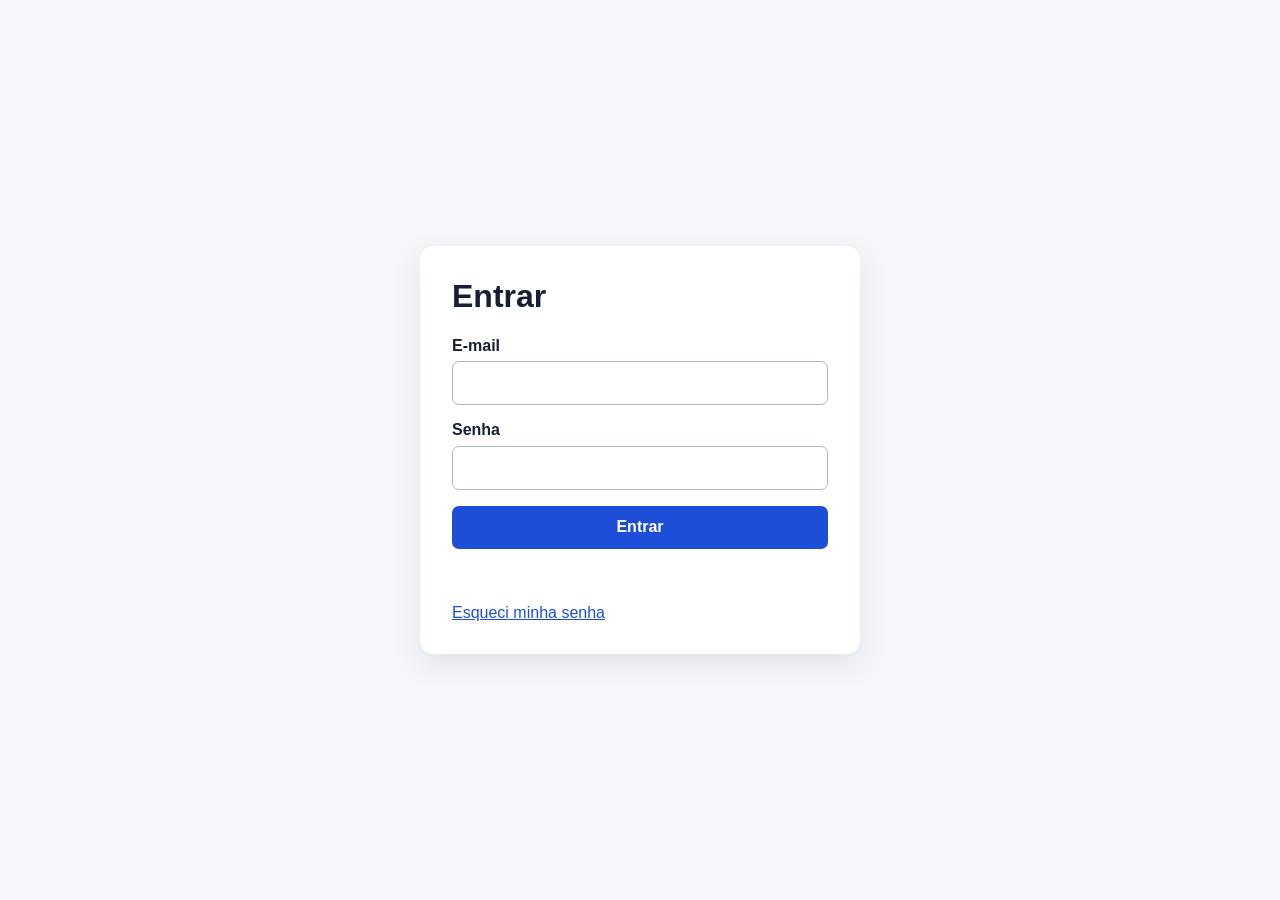
<file: frontend/index.html>
<!doctype html><html lang="pt-BR"><head><meta charset="utf-8"><meta name="viewport" content="width=device-width,initial-scale=1"><title>Gatekeeper</title><script>location.replace('login.html');</script></head><body></body></html>
</file>
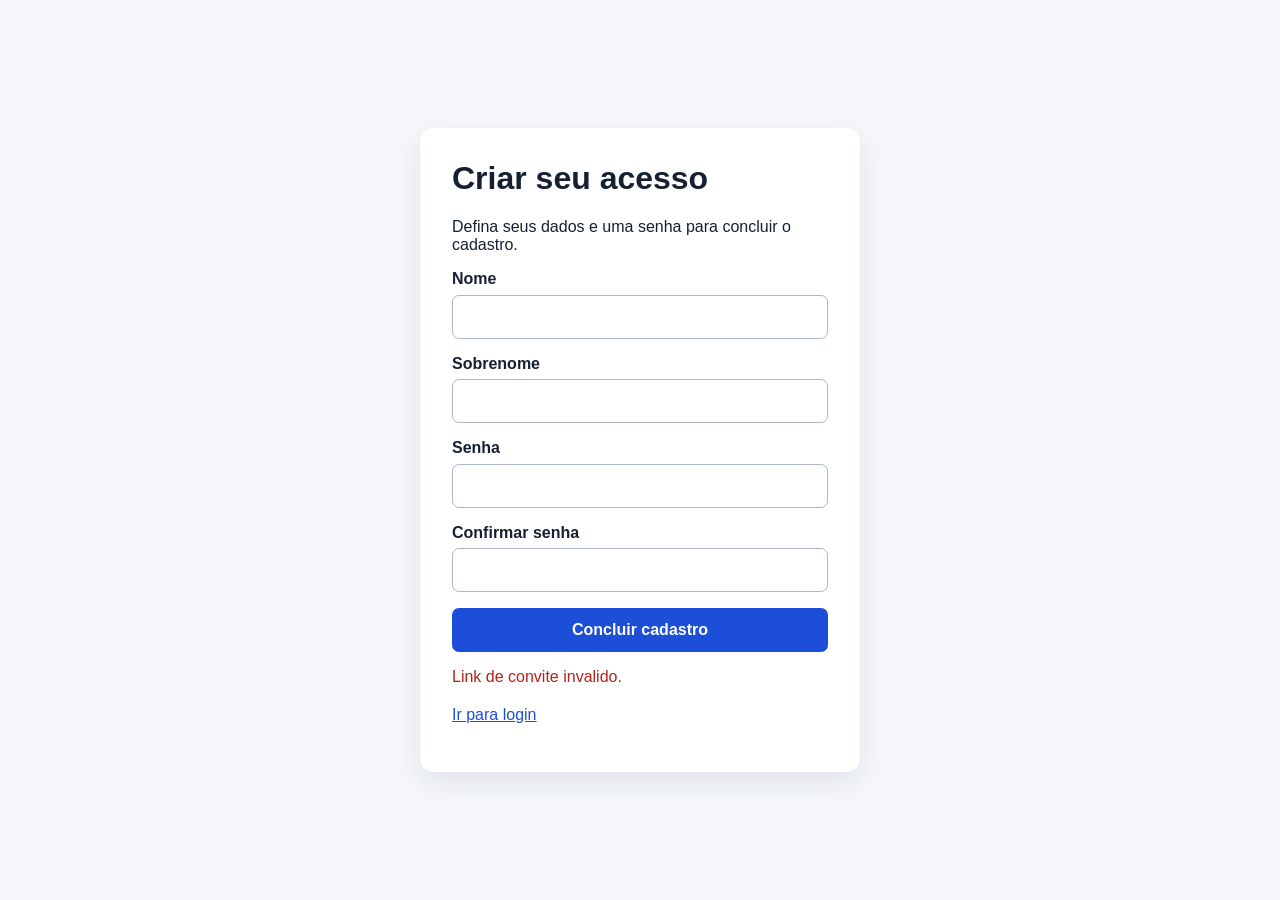
<file: frontend/aceitar-convite.html>
<!doctype html><html lang="pt-BR"><head><meta charset="utf-8"><meta name="viewport" content="width=device-width,initial-scale=1"><title>Criar acesso | Gatekeeper</title><link rel="stylesheet" href="assets/css/main.css"></head><body><main><h1>Criar seu acesso</h1><p>Defina seus dados e uma senha para concluir o cadastro.</p><form id="invite-form"><label>Nome<input name="nome" required autocomplete="given-name"></label><label>Sobrenome<input name="sobrenome" required autocomplete="family-name"></label><label>Senha<input name="senha" type="password" minlength="8" required autocomplete="new-password"></label><label>Confirmar senha<input name="confirmarSenha" type="password" minlength="8" required autocomplete="new-password"></label><button>Concluir cadastro</button></form><p id="message" class="message" role="status"></p><p class="links"><a href="login.html">Ir para login</a></p></main><script src="assets/js/config.js"></script><script src="assets/js/api.js"></script><script src="assets/js/app.js"></script><script>const message=document.querySelector('#message'),form=document.querySelector('#invite-form'),token=queryToken();if(!token){form.hidden=true;showMessage(message,'Link de convite invalido.',true)}form.addEventListener('submit',async e=>{e.preventDefault();const data=Object.fromEntries(new FormData(form));if(data.senha!==data.confirmarSenha)return showMessage(message,'As senhas nao coincidem.',true);try{const result=await Api.request('accept-registration-invite','POST',{...data,token});showMessage(message,result.message);form.reset();form.querySelector('button').disabled=true;setTimeout(()=>location.href='login.html',3000)}catch(error){showMessage(message,error.message,true)}});</script></body></html>
</file>
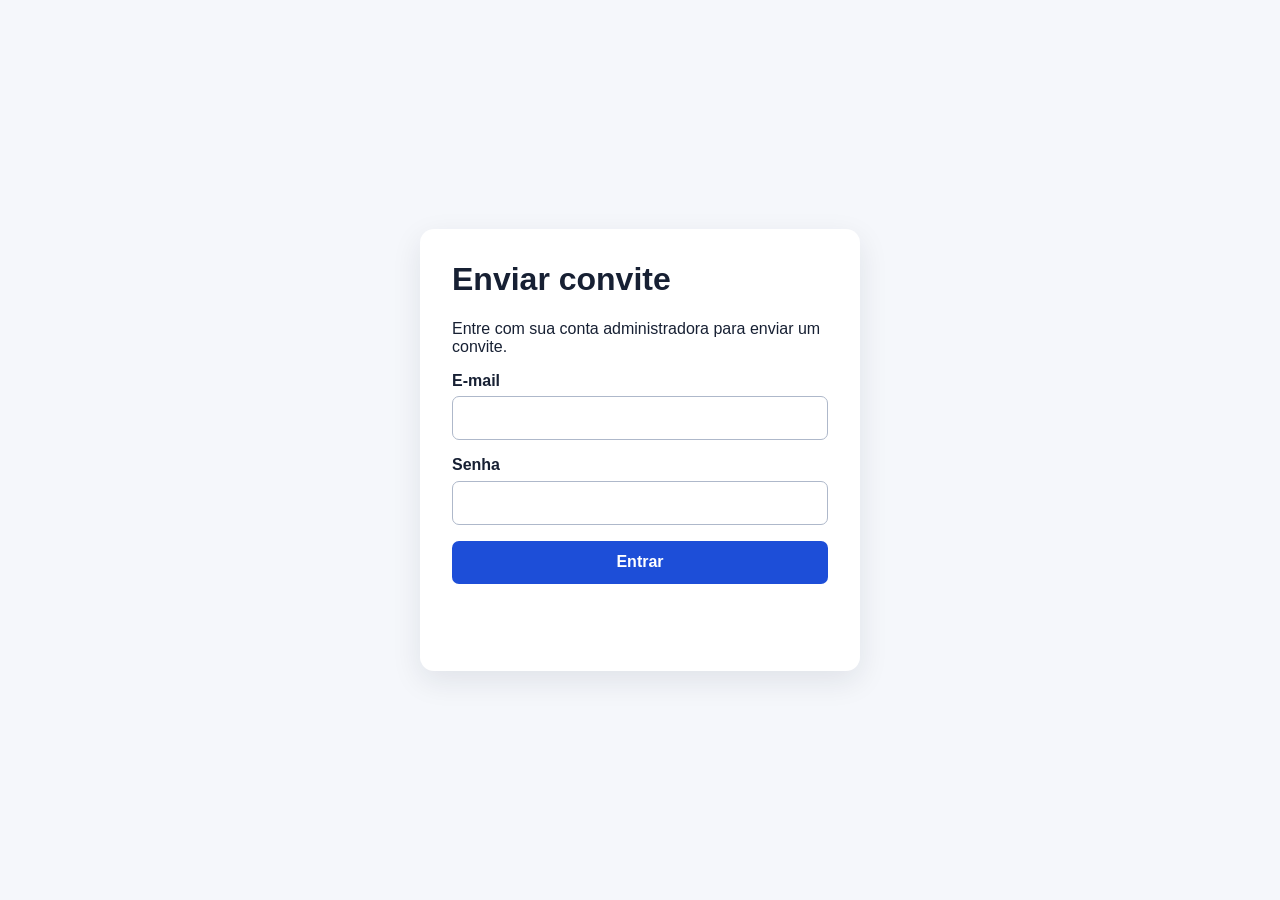
<file: frontend/admin-convites.html>
<!doctype html><html lang="pt-BR"><head><meta charset="utf-8"><meta name="viewport" content="width=device-width,initial-scale=1"><title>Enviar convite | Gatekeeper</title><link rel="stylesheet" href="assets/css/main.css"></head><body><main><h1>Enviar convite</h1><section id="login-section"><p>Entre com sua conta administradora para enviar um convite.</p><form id="login-form"><label>E-mail<input name="email" type="email" required autocomplete="email"></label><label>Senha<input name="senha" type="password" required autocomplete="current-password"></label><button>Entrar</button></form></section><section id="invite-section" hidden><p>Informe o e-mail de quem criará o acesso.</p><form id="invite-form"><label>E-mail<input name="email" type="email" required autocomplete="email"></label><button>Enviar convite</button></form><p class="links"><a href="admin-usuarios.html">Administrar usuários</a></p></section><p id="message" class="message" role="status"></p></main><script src="assets/js/config.js"></script><script src="assets/js/session.js"></script><script src="assets/js/api.js"></script><script src="assets/js/app.js"></script><script>const message=document.querySelector('#message'),loginSection=document.querySelector('#login-section'),inviteSection=document.querySelector('#invite-section');async function showInviteForm(){try{await Api.request('profile','GET',{},true);loginSection.hidden=true;inviteSection.hidden=false}catch(_){Session.clear();loginSection.hidden=false;inviteSection.hidden=true}}document.querySelector('#login-form').addEventListener('submit',async e=>{e.preventDefault();try{const result=await Api.request('login','POST',Object.fromEntries(new FormData(e.target)));Session.save(result.data.token);await showInviteForm()}catch(error){showMessage(message,error.message,true)}});document.querySelector('#invite-form').addEventListener('submit',async e=>{e.preventDefault();try{const result=await Api.request('create-registration-invite','POST',Object.fromEntries(new FormData(e.target)),true);showMessage(message,result.message);e.target.reset()}catch(error){showMessage(message,error.message,true)}});showInviteForm();</script></body></html>
</file>
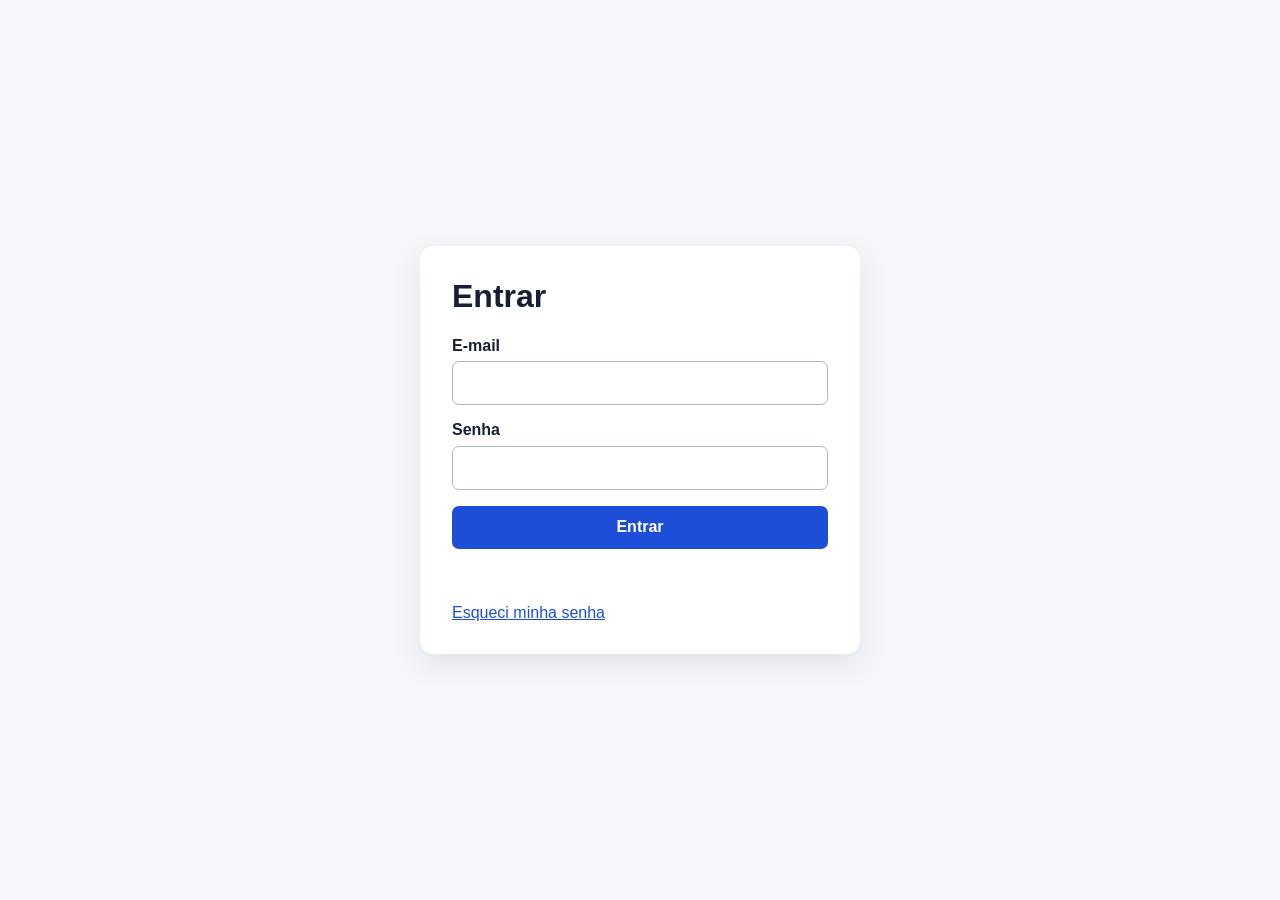
<file: frontend/admin-usuarios.html>
<!doctype html><html lang="pt-BR"><head><meta charset="utf-8"><meta name="viewport" content="width=device-width,initial-scale=1"><title>Administrar usuarios | Gatekeeper</title><link rel="stylesheet" href="assets/css/main.css"></head><body><main><h1>Usuarios</h1><p class="links"><a href="admin-convites.html">Enviar convite</a></p><p id="message" class="message" role="status"></p><div id="users">Carregando...</div></main><script src="assets/js/config.js"></script><script src="assets/js/session.js"></script><script src="assets/js/api.js"></script><script src="assets/js/app.js"></script><script>const message=document.querySelector('#message'),users=document.querySelector('#users');function esc(v){const e=document.createElement('span');e.textContent=v||'';return e.innerHTML}async function load(){try{const result=await Api.request('admin-users','GET',{},true);users.innerHTML=result.data.users.map(u=>`<article><strong>${esc(u.name)} ${esc(u.lastName)}</strong><br><small>${esc(u.email)} · ${esc(u.status)}</small><p><button data-user="${esc(u.id)}">Excluir usuario</button></p></article>`).join('')||'<p>Nenhum usuario.</p>';users.querySelectorAll('button[data-user]').forEach(button=>button.addEventListener('click',async()=>{if(!confirm('Excluir este usuario e suas sessoes?'))return;try{const result=await Api.request('admin-delete-user','POST',{userId:button.dataset.user},true);showMessage(message,result.message);load()}catch(error){showMessage(message,error.message,true)}}))}catch(error){Session.clear();location.replace('login.html')}}load();</script></body></html>
</file>
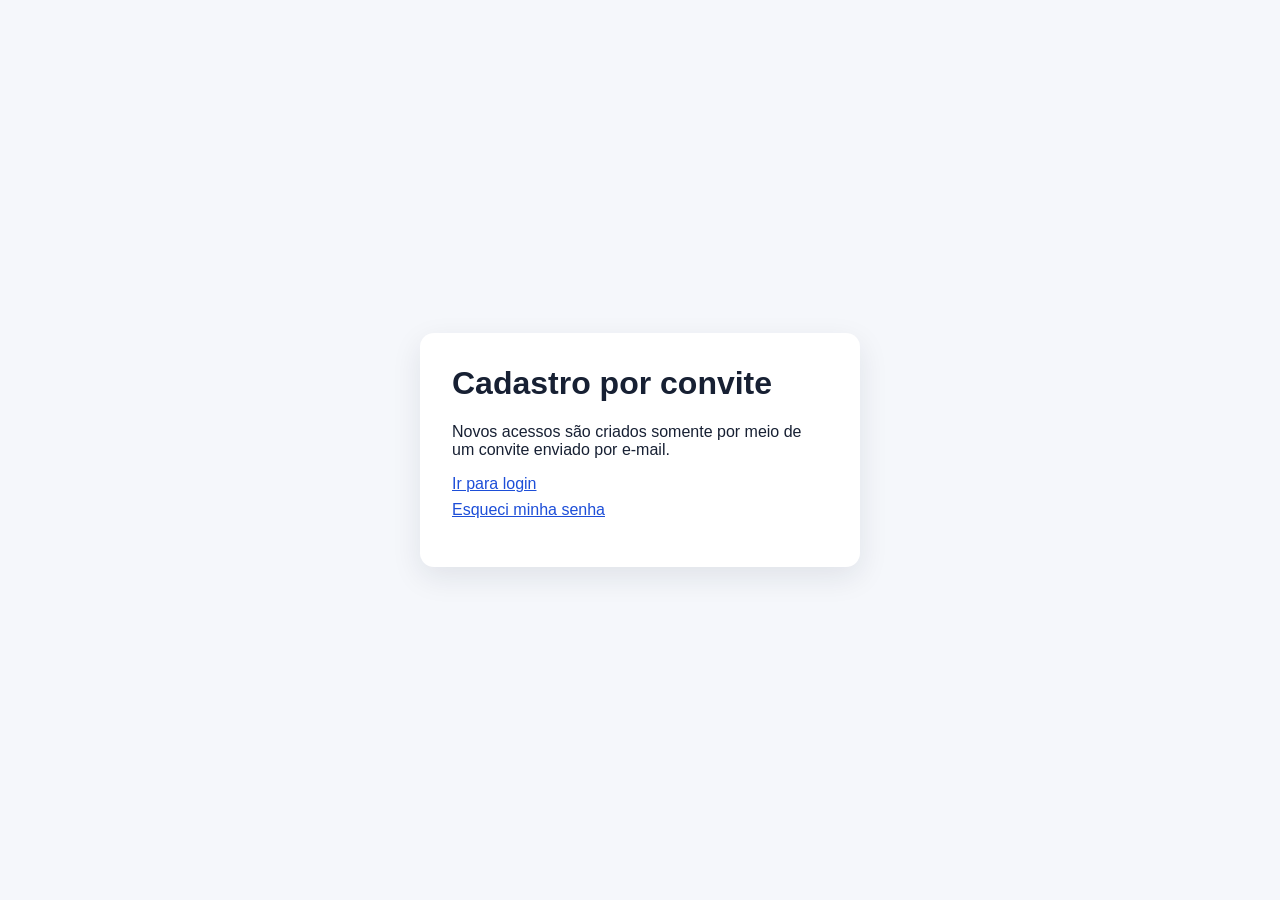
<file: frontend/cadastro.html>
<!doctype html><html lang="pt-BR"><head><meta charset="utf-8"><meta name="viewport" content="width=device-width,initial-scale=1"><title>Cadastro por convite | Gatekeeper</title><link rel="stylesheet" href="assets/css/main.css"></head><body><main><h1>Cadastro por convite</h1><p>Novos acessos são criados somente por meio de um convite enviado por e-mail.</p><p class="links"><a href="login.html">Ir para login</a><a href="recuperar-senha.html">Esqueci minha senha</a></p></main></body></html>
</file>
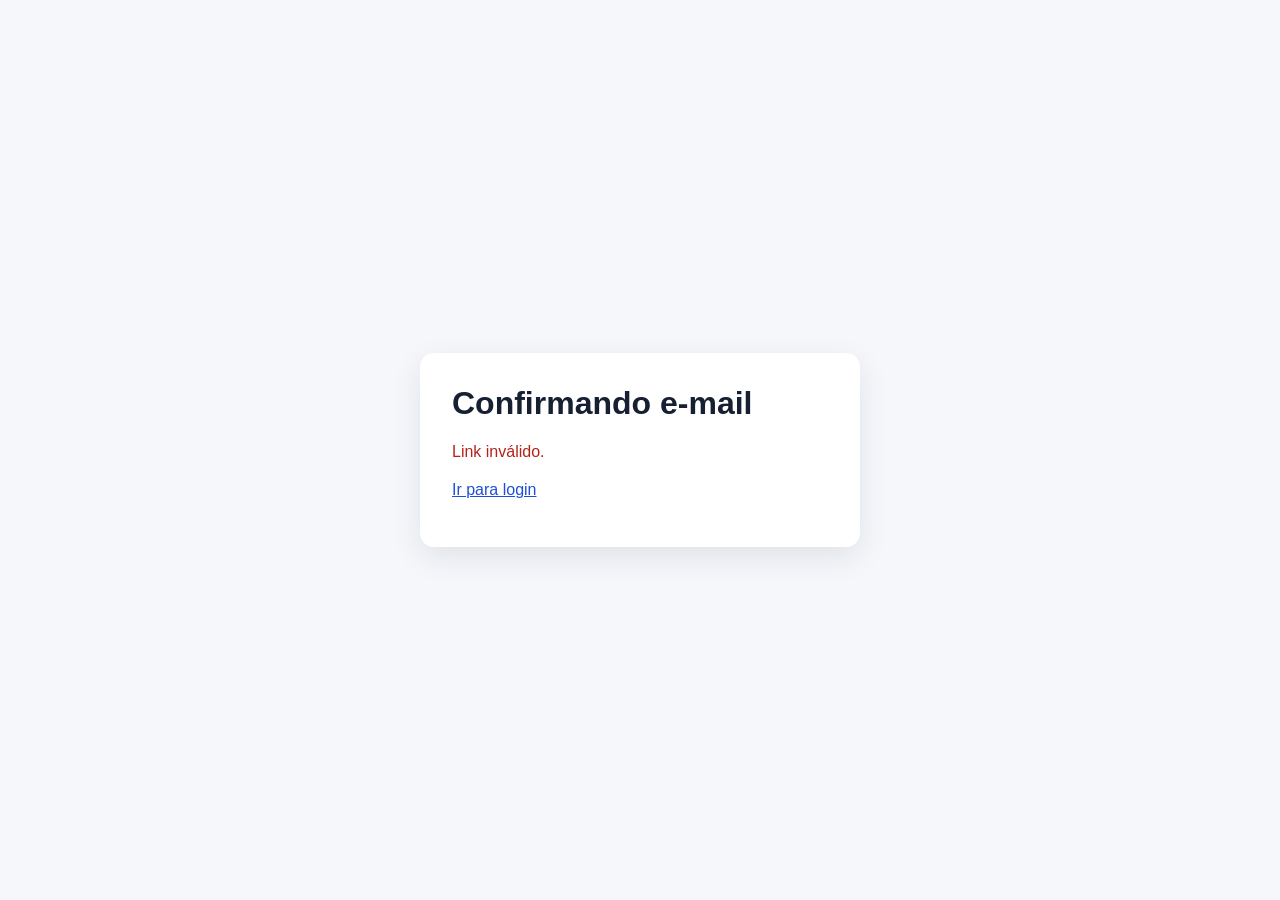
<file: frontend/confirm-email.html>
<!doctype html><html lang="pt-BR"><head><meta charset="utf-8"><meta name="viewport" content="width=device-width,initial-scale=1"><title>Confirmar e-mail | Gatekeeper</title><link rel="stylesheet" href="assets/css/main.css"></head><body><main><h1>Confirmando e-mail</h1><p id="message" class="message" role="status">Aguarde…</p><p class="links"><a href="login.html">Ir para login</a></p></main><script src="assets/js/config.js"></script><script src="assets/js/session.js"></script><script src="assets/js/api.js"></script><script src="assets/js/app.js"></script><script>(async()=>{const message=document.querySelector('#message'),token=queryToken();if(!token)return showMessage(message,'Link inválido.',true);try{showMessage(message,(await Api.request('confirm-email','POST',{token})).message)}catch(error){showMessage(message,error.message,true)}})();</script></body></html>
</file>
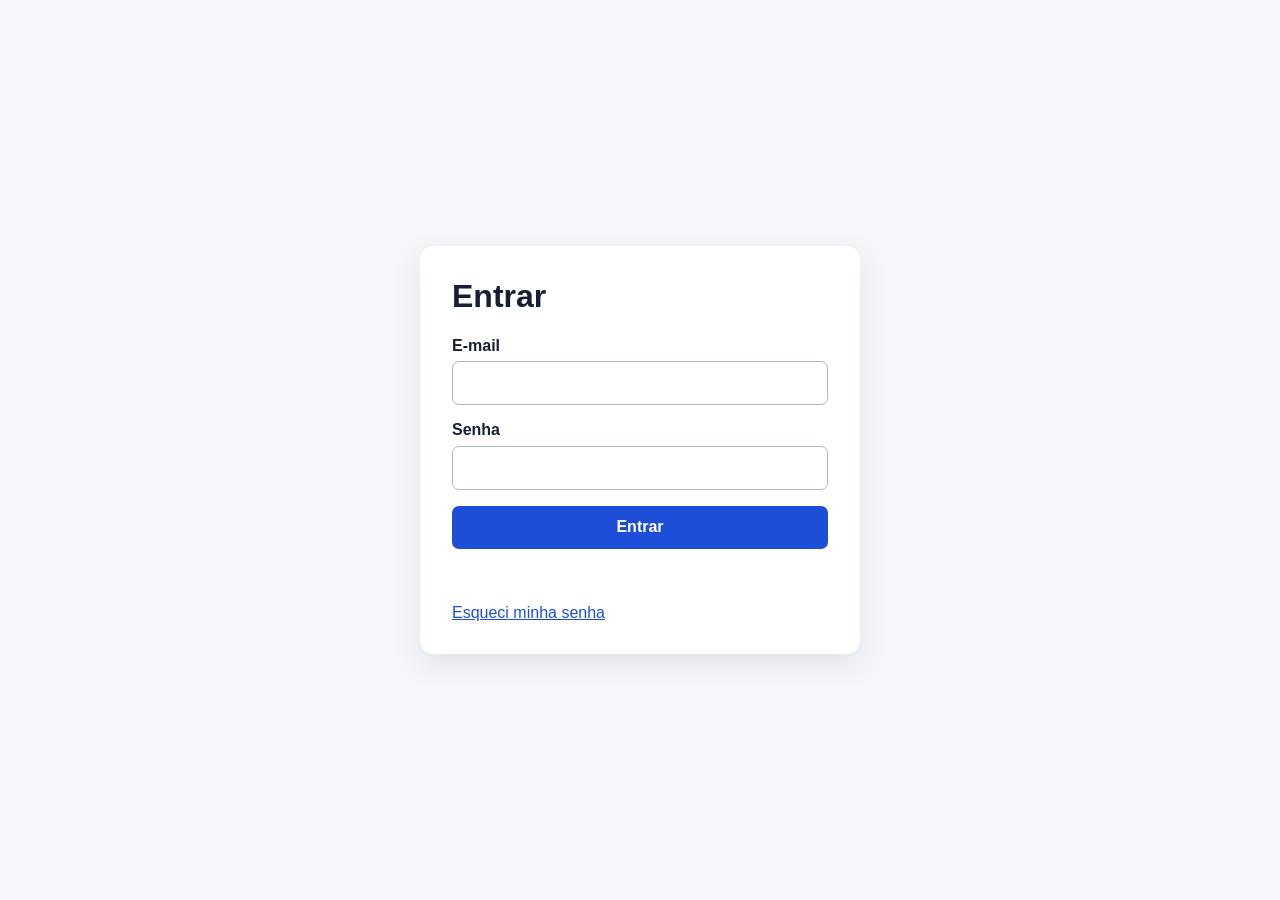
<file: frontend/login.html>
<!doctype html><html lang="pt-BR"><head><meta charset="utf-8"><meta name="viewport" content="width=device-width,initial-scale=1"><title>Entrar | Gatekeeper</title><link rel="stylesheet" href="assets/css/main.css"></head><body><main><h1>Entrar</h1><form id="login-form"><label>E-mail<input name="email" type="email" required autocomplete="email"></label><label>Senha<input name="senha" type="password" required autocomplete="current-password"></label><button>Entrar</button></form><p id="message" class="message" role="status"></p><nav class="links"><a href="recuperar-senha.html">Esqueci minha senha</a></nav></main><script src="assets/js/config.js"></script><script src="assets/js/session.js"></script><script src="assets/js/api.js"></script><script src="assets/js/app.js"></script><script>redirectIfLoggedIn();const message=document.querySelector('#message');document.querySelector('#login-form').addEventListener('submit',async event=>{event.preventDefault();try{const result=await Api.request('login','POST',Object.fromEntries(new FormData(event.target)));Session.save(result.data.token);location.replace('perfil.html')}catch(error){showMessage(message,error.message,true)}});</script></body></html>
</file>
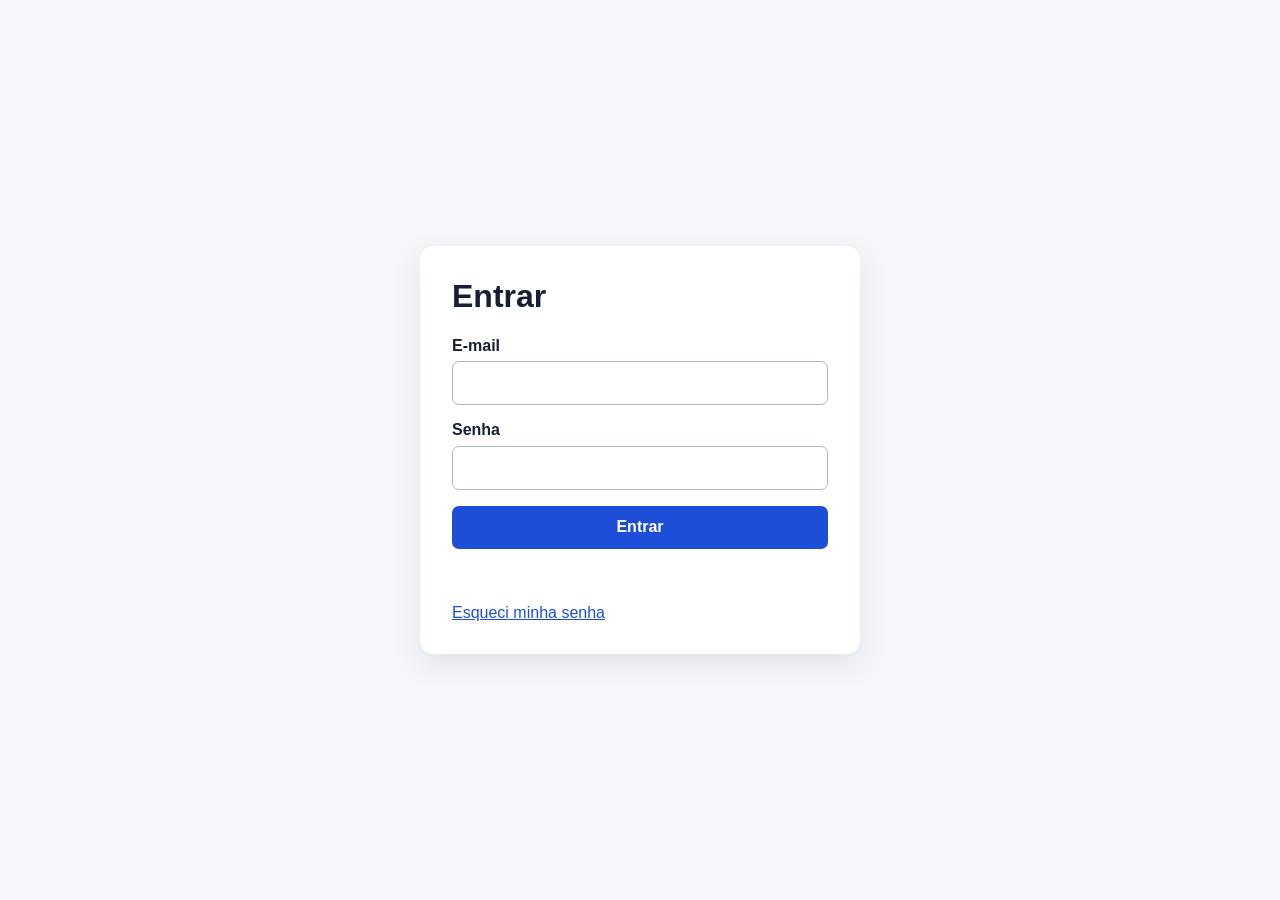
<file: frontend/perfil.html>
<!doctype html><html lang="pt-BR"><head><meta charset="utf-8"><meta name="viewport" content="width=device-width,initial-scale=1"><title>Perfil | Gatekeeper</title><link rel="stylesheet" href="assets/css/main.css"></head><body><main><h1>Meu perfil</h1><p id="welcome"></p><form id="profile-form"><label>Nome<input name="nome" required></label><label>Sobrenome<input name="sobrenome" required></label><label>E-mail<input name="email" type="email" disabled></label><button>Salvar perfil</button></form><hr><h2>Alterar e-mail</h2><form id="email-form"><label>Novo e-mail<input name="email" type="email" required></label><label>Senha atual<input name="senha" type="password" required autocomplete="current-password"></label><button>Enviar confirmação</button></form><hr><h2>Alterar senha</h2><form id="password-form"><label>Senha atual<input name="senhaAtual" type="password" required autocomplete="current-password"></label><label>Nova senha<input name="novaSenha" type="password" minlength="8" required autocomplete="new-password"></label><label>Confirmar senha<input name="confirmarSenha" type="password" minlength="8" required autocomplete="new-password"></label><button>Alterar senha</button></form><p id="message" class="message" role="status"></p><p class="links"><a href="#" id="logout">Sair</a></p></main><script src="assets/js/config.js"></script><script src="assets/js/session.js"></script><script src="assets/js/api.js"></script><script src="assets/js/app.js"></script><script>
Session.requireLogin(); const message=document.querySelector('#message');
async function loadProfile(){try{const result=await Api.request('profile','GET',{},true),user=result.data.user;document.querySelector('#welcome').textContent=`Olá, ${user.name}.`;for(const [key,value] of Object.entries({nome:user.name,sobrenome:user.lastName,email:user.email}))document.querySelector(`#profile-form [name="${key}"]`).value=value}catch(error){Session.clear();location.replace('login.html')}} loadProfile();
async function submit(form,route,method='POST'){try{const data=Object.fromEntries(new FormData(form));if(route==='change-password'&&data.novaSenha!==data.confirmarSenha)throw new Error('As senhas não coincidem.');const result=await Api.request(route,method,data,true);showMessage(message,result.message);form.reset();if(route==='profile')loadProfile()}catch(error){showMessage(message,error.message,true)}}
document.querySelector('#profile-form').addEventListener('submit',e=>{e.preventDefault();submit(e.target,'profile','PATCH')});document.querySelector('#email-form').addEventListener('submit',e=>{e.preventDefault();submit(e.target,'change-email')});document.querySelector('#password-form').addEventListener('submit',e=>{e.preventDefault();submit(e.target,'change-password')});document.querySelector('#logout').addEventListener('click',async e=>{e.preventDefault();try{await Api.request('logout','POST',{},true)}finally{Session.clear();location.replace('login.html')}});
</script></body></html>
</file>
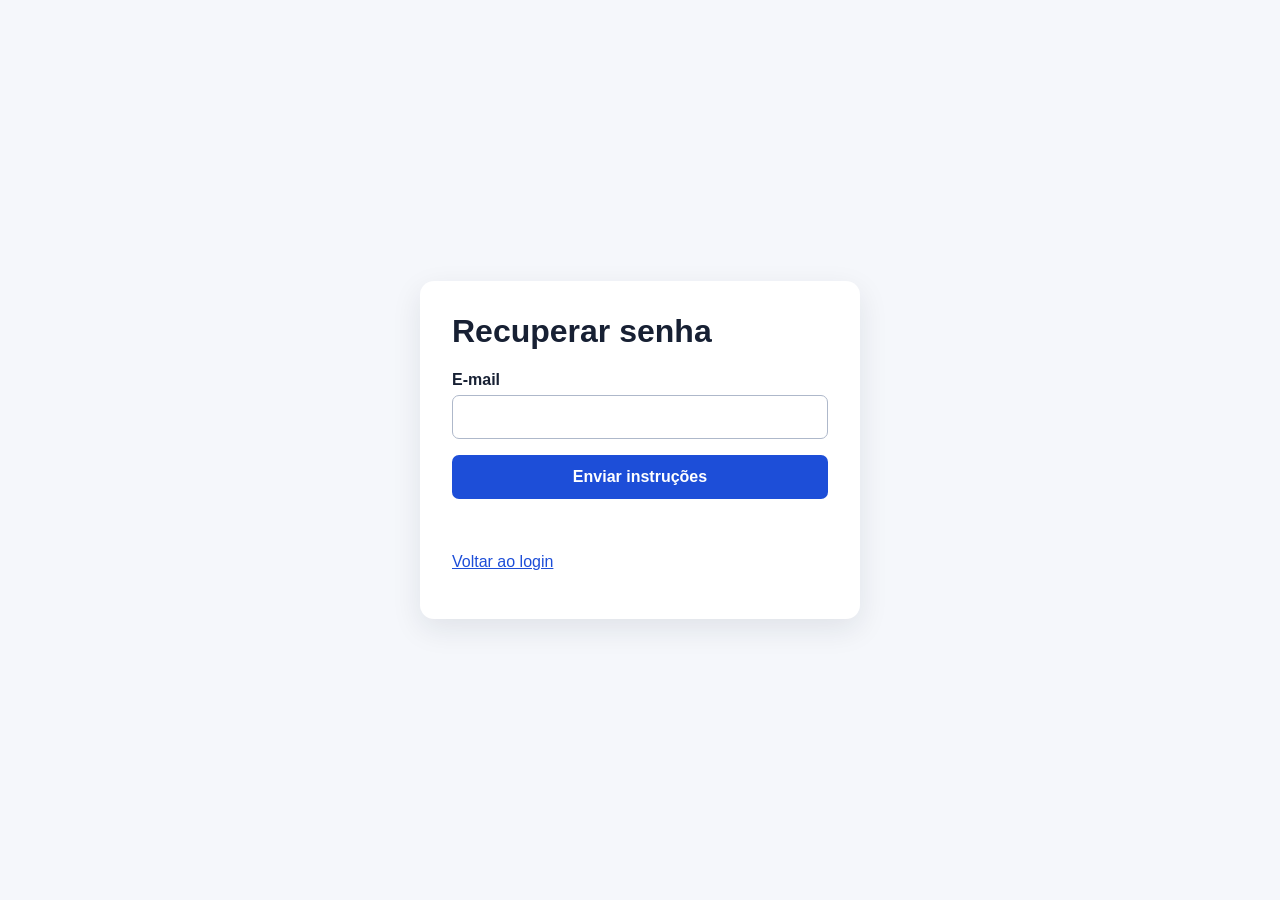
<file: frontend/recuperar-senha.html>
<!doctype html><html lang="pt-BR"><head><meta charset="utf-8"><meta name="viewport" content="width=device-width,initial-scale=1"><title>Recuperar senha | Gatekeeper</title><link rel="stylesheet" href="assets/css/main.css"></head><body><main><h1>Recuperar senha</h1><form id="forgot-form"><label>E-mail<input name="email" type="email" required autocomplete="email"></label><button>Enviar instruções</button></form><p id="message" class="message" role="status"></p><p class="links"><a href="login.html">Voltar ao login</a></p></main><script src="assets/js/config.js"></script><script src="assets/js/session.js"></script><script src="assets/js/api.js"></script><script src="assets/js/app.js"></script><script>const message=document.querySelector('#message');document.querySelector('#forgot-form').addEventListener('submit',async e=>{e.preventDefault();try{showMessage(message,(await Api.request('forgot-password','POST',Object.fromEntries(new FormData(e.target)))).message)}catch(error){showMessage(message,error.message,true)}});</script></body></html>
</file>
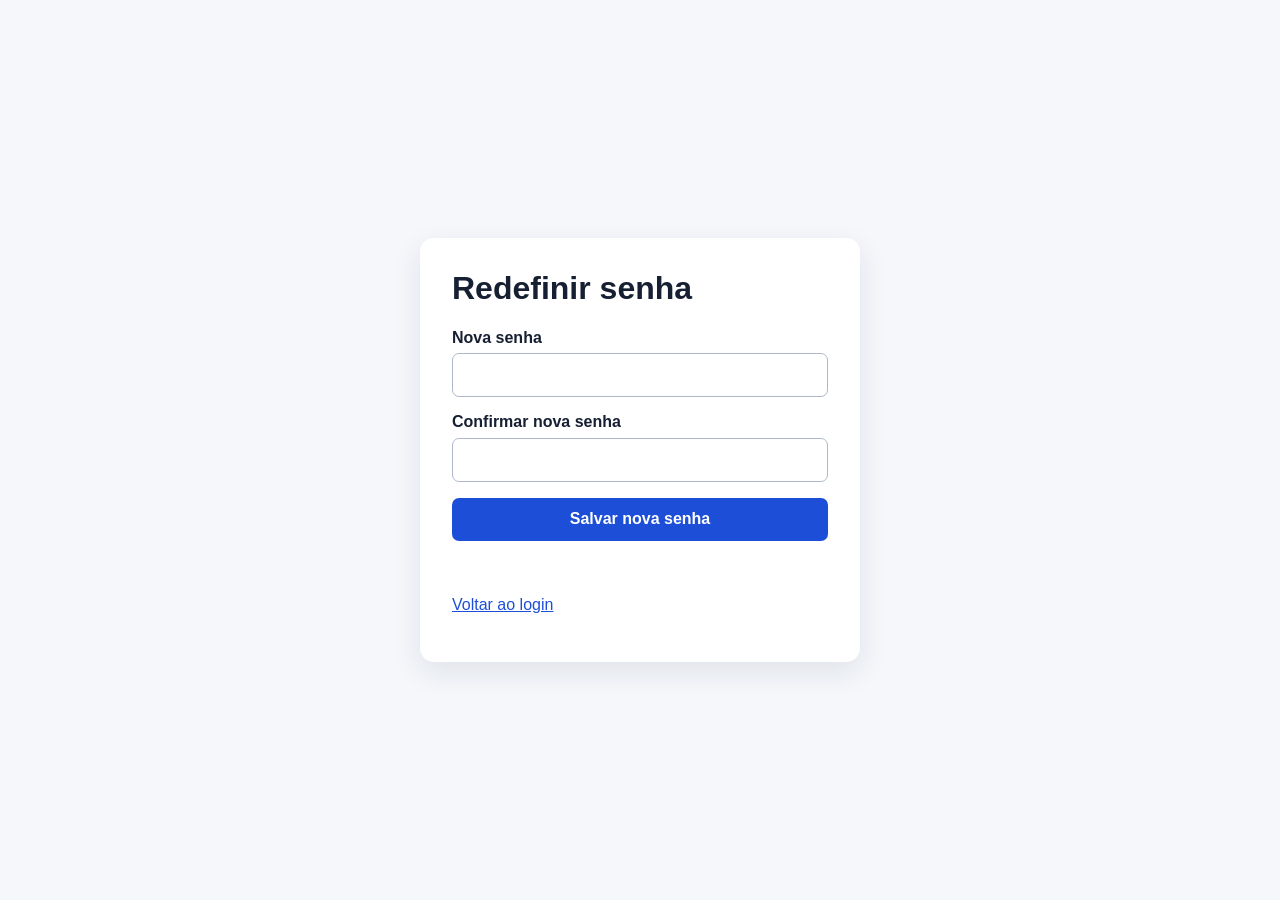
<file: frontend/redefinir-senha.html>
<!doctype html><html lang="pt-BR"><head><meta charset="utf-8"><meta name="viewport" content="width=device-width,initial-scale=1"><title>Redefinir senha | Gatekeeper</title><link rel="stylesheet" href="assets/css/main.css"></head><body><main><h1>Redefinir senha</h1><form id="reset-form"><label>Nova senha<input name="novaSenha" type="password" minlength="8" required autocomplete="new-password"></label><label>Confirmar nova senha<input name="confirmarSenha" type="password" minlength="8" required autocomplete="new-password"></label><button>Salvar nova senha</button></form><p id="message" class="message" role="status"></p><p class="links"><a href="login.html">Voltar ao login</a></p></main><script src="assets/js/config.js"></script><script src="assets/js/session.js"></script><script src="assets/js/api.js"></script><script src="assets/js/app.js"></script><script>const message=document.querySelector('#message');document.querySelector('#reset-form').addEventListener('submit',async e=>{e.preventDefault();const data={...Object.fromEntries(new FormData(e.target)),token:queryToken()};if(!data.token)return showMessage(message,'Link inválido.',true);try{showMessage(message,(await Api.request('reset-password','POST',data)).message);e.target.reset()}catch(error){showMessage(message,error.message,true)}});</script></body></html>
</file>
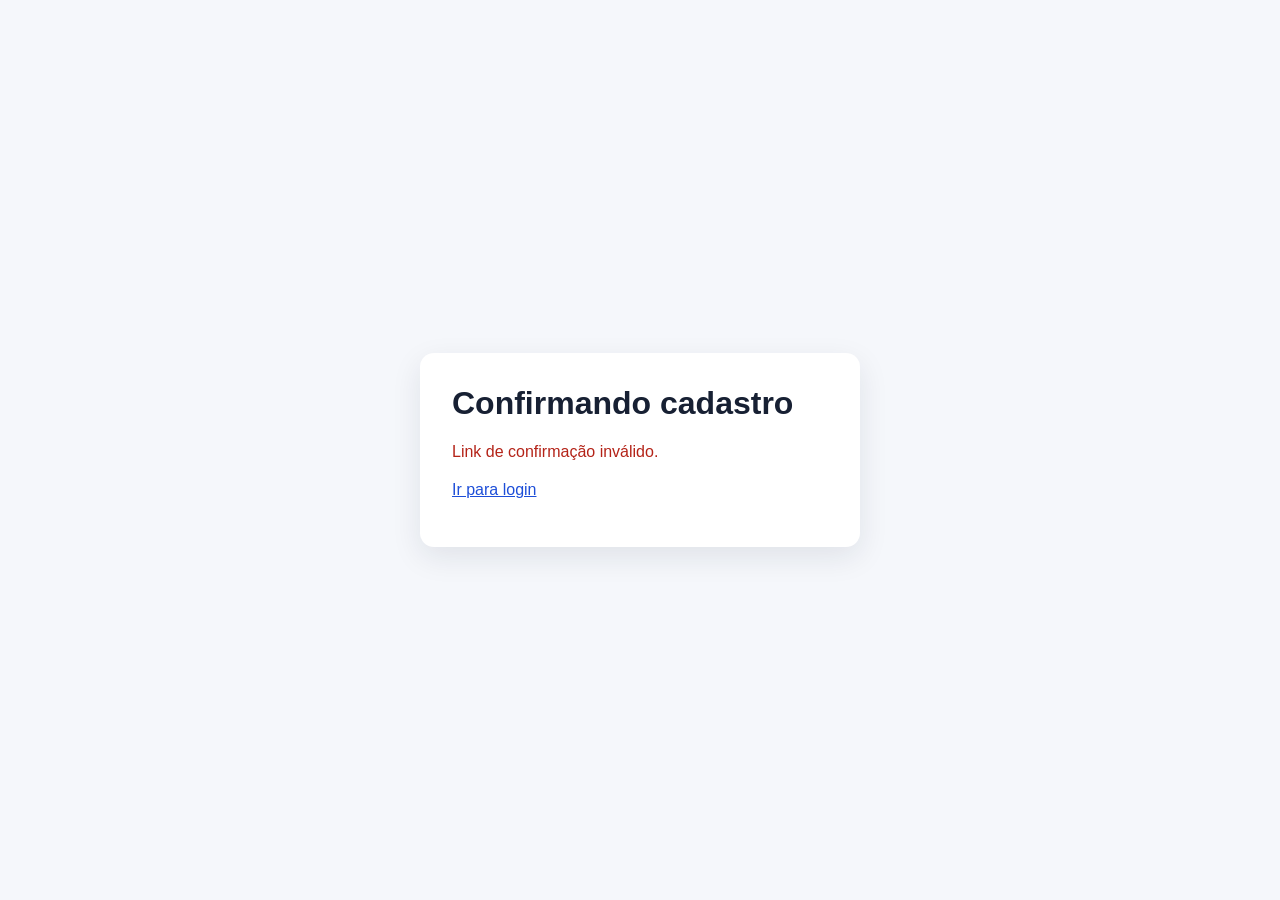
<file: frontend/verify-email.html>
<!doctype html><html lang="pt-BR"><head><meta charset="utf-8"><meta name="viewport" content="width=device-width,initial-scale=1"><title>Confirmar cadastro | Gatekeeper</title><link rel="stylesheet" href="assets/css/main.css"></head><body><main><h1>Confirmando cadastro</h1><p id="message" class="message" role="status">Aguarde…</p><p class="links"><a href="login.html">Ir para login</a></p></main><script src="assets/js/config.js"></script><script src="assets/js/session.js"></script><script src="assets/js/api.js"></script><script src="assets/js/app.js"></script><script>(async()=>{const message=document.querySelector('#message'),token=queryToken();if(!token)return showMessage(message,'Link de confirmação inválido.',true);try{showMessage(message,(await Api.request('confirm-registration','POST',{token})).message)}catch(error){showMessage(message,error.message,true)}})();</script></body></html>
</file>
<file: frontend/assets/css/main.css>
:root { color-scheme: light; font-family: Arial, sans-serif; color: #172033; background: #f5f7fb; }
* { box-sizing: border-box; } body { margin: 0; min-height: 100vh; display: grid; place-items: center; padding: 1.5rem; }
main { width: min(100%, 440px); background: #fff; border-radius: 14px; padding: 2rem; box-shadow: 0 10px 30px #17203318; } h1 { margin-top: 0; } form { display: grid; gap: 1rem; } label { display: grid; gap: .4rem; font-weight: 700; } input { font: inherit; padding: .75rem; border: 1px solid #aeb8ca; border-radius: 7px; } button { cursor: pointer; padding: .8rem 1rem; border: 0; border-radius: 7px; background: #1d4ed8; color: #fff; font-weight: 700; font-size: 1rem; } button:hover { background: #1e40af; } button:disabled { cursor: wait; opacity: .72; } body[aria-busy="true"] { cursor: progress; } .links { display: grid; gap: .5rem; margin-top: 1rem; } a { color: #1d4ed8; } .message { min-height: 1.4rem; margin-top: 1rem; } .error { color: #b42318; } .success { color: #067647; } .hidden { display: none; } @media (max-width: 480px) { body { padding: .75rem; } main { padding: 1.25rem; } }
</file>
